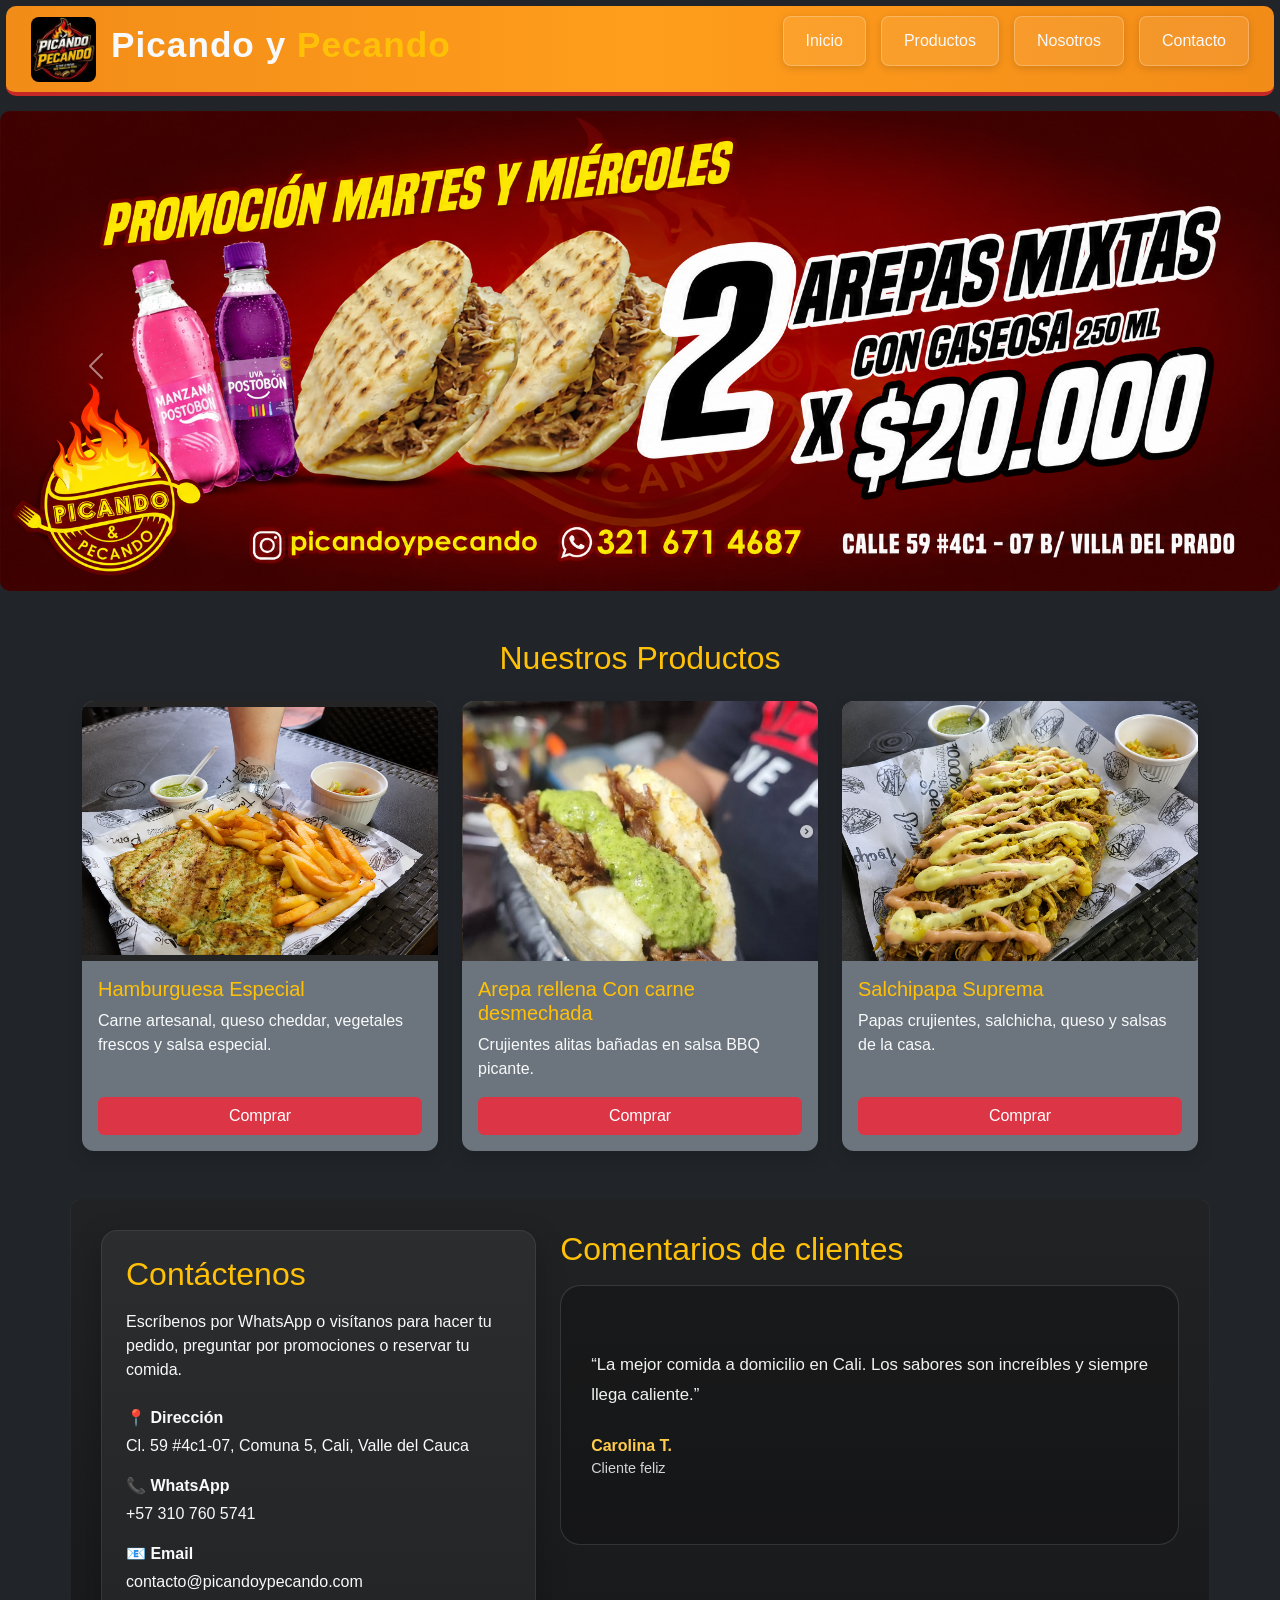
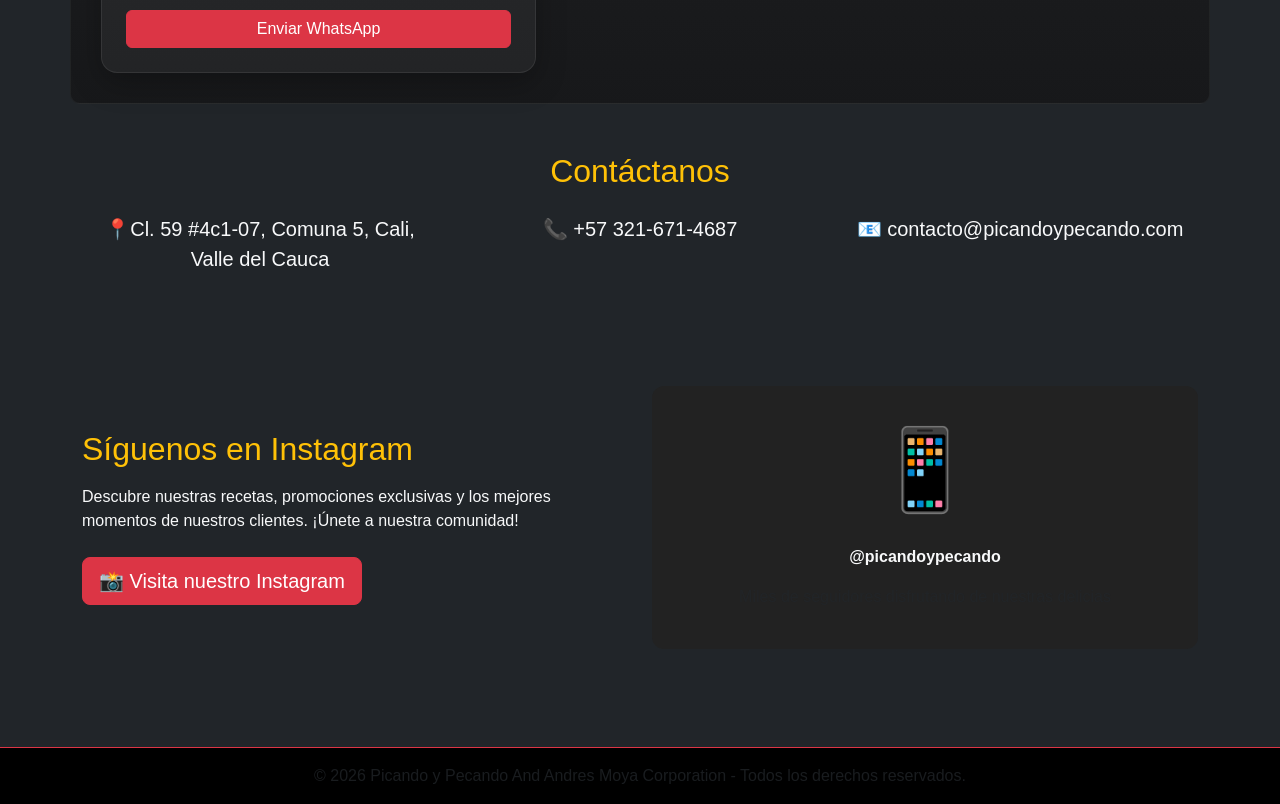
<file: index.html>
<!DOCTYPE html>
<html lang="es">

<head>
    <meta charset="UTF-8">
    <meta name="viewport" content="width=device-width, initial-scale=1.0">
    <title>Picando y Pecando</title>
    
    <!-- 1. BOOTSTRAP CSS -->
    <link href="https://cdn.jsdelivr.net/npm/bootstrap@5.3.0/dist/css/bootstrap.min.css" rel="stylesheet">
    
    <!-- 2. TUS ESTILOS PROPIOS (Asegúrate de que esta ruta sea exacta) -->
    <link rel="stylesheet" href="asset/estilos/estilos.css">
</head>

<body class="bg-dark text-light"> <!-- Agregamos fondo oscuro nativo y texto claro -->

    <!-- =========================
         NAVBAR
    ========================== -->
    <nav class="site-nav">
        <div class="nav-left">
            <!-- Corregido: removida la barra diagonal inicial -->
            <img src="asset/img/718980690_17955051894153326_4760611748655106490_n.jpg" alt="Logo" class="logo">
            <h1 class="site-title text-light">
                Picando y <span class="text-warning">Pecando</span>
            </h1>
        </div>
        <ul class="nav-list">
            <li><a href="indes.html" class="nav-link text-light">Inicio</a></li>
            <li><a href="productos.html" class="nav-link text-light">Productos</a></li>
            <li><a href="nosotros.html" class="nav-link text-light">Nosotros</a></li>
            <li><a href="contacto.html" class="nav-link text-light">Contacto</a></li>
        </ul>
    </nav>

    <!-- =========================
         HERO (CARRUSEL)
    ========================== -->
    <div id="carouselExampleAutoplaying" class="carousel slide" data-bs-ride="carousel" style="max-width: 100%; margin: 15px auto; border-radius: 10px; overflow: hidden;">
        <div class="carousel-inner" style="aspect-ratio: 16/6; display: flex; align-items: center;">
            <div class="carousel-item active" style="height: 100%;">
                <img src="asset/img/promociones/ChatGPT Image 17 jun 2026, 20_44_47.png" class="d-block w-100" alt="Promoción 1" style="height: 100%; width: 100%; object-fit: cover;">
            </div>
            <div class="carousel-item" style="height: 100%;">
                <img src="asset/img/promociones/ChatGPT Image 17 jun 2026, 21_01_32.png" class="d-block w-100" alt="Promoción 2" style="height: 100%; width: 100%; object-fit: cover;">
                <a href="productos.html"><button class="btn btn-danger position-absolute" style="bottom: 20px; left: 50%; transform: translateX(-50%);">¡Ver Productos!</button></a>
            </div>
            <div class="carousel-item" style="height: 100%;">
                <img src="asset/img/promociones/Untitled.jpg" class="d-block w-100" alt="Promoción 3" style="height: 100%; width: 100%; object-fit: cover;">
                <a href="https://www.instagram.com/picandoypecando/"><button class="btn btn-danger position-absolute" style="bottom: 20px; left: 50%; transform: translateX(-50%);">¡Sigue nuestro Instagram!</button></a>
            </div>
        </div>
        <button class="carousel-control-prev" type="button" data-bs-target="#carouselExampleAutoplaying" data-bs-slide="prev">
            <span class="carousel-control-prev-icon" aria-hidden="true"></span>
            <span class="visually-hidden">Anterior</span>
        </button>
        <button class="carousel-control-next" type="button" data-bs-target="#carouselExampleAutoplaying" data-bs-slide="next">
            <span class="carousel-control-next-icon" aria-hidden="true"></span>
            <span class="visually-hidden">Siguiente</span>
        </button>
    </div>

    <!-- =========================
         PRODUCTOS
    ========================== -->
    <section id="productos" class="container my-5">
        <h2 class="text-center mb-4 text-warning">Nuestros Productos</h2>
        
        <div class="row g-4">
            
            <!-- Producto 1 -->
            <div class="col-12 col-md-4">
                <div class="card h-100 bg-secondary text-light border-0 shadow">
                    <img src="/asset/img/productos/pollo a la plancha.png" class="card-img-top product-hamburguesa" alt="Hamburguesa Especial">
                    <div class="card-body d-flex flex-column">
                        <h3 class="card-title h5 text-warning">Hamburguesa Especial</h3>
                        <p class="card-text flex-grow-1">
                            Carne artesanal, queso cheddar, vegetales frescos y salsa especial.
                        </p>
                        <button class="btn btn-danger w-100 mt-auto">Comprar</button>
                    </div>
                </div>
            </div>

            <!-- Producto 2 -->
            <div class="col-12 col-md-4">
                <div class="card h-100 bg-secondary text-light border-0 shadow">
                   <img src="asset/img/productos/arepa rellena.jpg" alt="Arepa rellena Con carne desmechada" class="card-img-top">
                    <div class="card-body d-flex flex-column">
                        <h3 class="card-title h5 text-warning">Arepa rellena Con carne desmechada</h3>
                        <p class="card-text flex-grow-1">
                            Crujientes alitas bañadas en salsa BBQ picante.
                        </p>
                        <button class="btn btn-danger w-100 mt-auto">Comprar</button>
                    </div>
                </div>
            </div>

            <!-- Producto 3 -->
            <div class="col-12 col-md-4">
                <div class="card h-100 bg-secondary text-light border-0 shadow">
                    <img src="asset/img/productos/tostada.png" class="card-img-top" alt="Salchipapa">
                    <div class="card-body d-flex flex-column">
                        <h3 class="card-title h5 text-warning">Salchipapa Suprema</h3>
                        <p class="card-text flex-grow-1">
                            Papas crujientes, salchicha, queso y salsas de la casa.
                        </p>
                        <button class="btn btn-danger w-100 mt-auto">Comprar</button>
                    </div>
                </div>
            </div>

        </div>
    </section>

    <!-- =========================
         SECCIÓN DE PEDIDOS
    ========================= -->
    <!-- =========================
         CONTACTENOS / TESTIMONIOS
    ========================== -->
    <section id="contactenos" class="container my-5 order-section">
        <div class="row g-4 align-items-start">
            <div class="col-12 col-lg-5">
                <div class="p-4 rounded-4 contact-card">
                    <h2 class="text-warning mb-3">Contáctenos</h2>
                    <p class="text-light mb-4">Escríbenos por WhatsApp o visítanos para hacer tu pedido, preguntar por promociones o reservar tu comida.</p>
                    <div class="mb-3">
                        <p class="mb-1"><strong>📍 Dirección</strong></p>
                        <p class="text-light">Cl. 59 #4c1-07, Comuna 5, Cali, Valle del Cauca</p>
                    </div>
                    <div class="mb-3">
                        <p class="mb-1"><strong>📞 WhatsApp</strong></p>
                        <p class="text-light">+57 310 760 5741</p>
                    </div>
                    <div class="mb-3">
                        <p class="mb-1"><strong>📧 Email</strong></p>
                        <p class="text-light">contacto@picandoypecando.com</p>
                    </div>
                    <a href="https://wa.me/573216714687?text=Hola%20Picando%20y%20Pecando%2C%20quiero%20más%20información" target="_blank" class="btn btn-danger w-100">Enviar WhatsApp</a>
                </div>
            </div>
            <div class="col-12 col-lg-7">
                <h2 class="text-warning mb-3">Comentarios de clientes</h2>
                <div class="testimonial-carousel" id="testimonialCarousel">
                    <div class="testimonial-card active" data-index="0">
                        <p>“La mejor comida a domicilio en Cali. Los sabores son increíbles y siempre llega caliente.”</p>
                        <div class="name">Carolina T.</div>
                        <div class="role">Cliente feliz</div>
                    </div>
                    <div class="testimonial-card" data-index="1">
                        <p>“Pedidos rápidos, buen servicio y precios justos. Volveré pronto con la familia.”</p>
                        <div class="name">Javier R.</div>
                        <div class="role">Amante de la cocina</div>
                    </div>
                    <div class="testimonial-card" data-index="2">
                        <p>“El ambiente es perfecto y la comida no decepciona. Mis favoritos son las alitas y la tostada.”</p>
                        <div class="name">María P.</div>
                        <div class="role">Recomienda el local</div>
                    </div>
                </div>
            </div>
        </div>
    </section>

    <!-- =========================
         CONTACTO
    ========================== -->
    <section id="contacto" class="container my-5 text-center">
        <h2 class="text-warning">Contáctanos</h2>
        <div class="row justify-content-center mt-4">
            <div class="col-md-4"><p class="fs-5">📍Cl. 59 #4c1-07, Comuna 5, Cali, Valle del Cauca </p></div>
            <div class="col-md-4"><p class="fs-5">📞 +57 321-671-4687</p></div>
            <div class="col-md-4"><p class="fs-5">📧 contacto@picandoypecando.com</p></div>
        </div>
    </section>

    <!-- =========================
         SECCIÓN DE INSTAGRAM
    ========================== -->
    <section class="container py-5">
        <div class="row align-items-center">
            <div class="col-md-6">
                <h2 class="text-warning mb-3">Síguenos en Instagram</h2>
                <p class="text-light mb-4">Descubre nuestras recetas, promociones exclusivas y los mejores momentos de nuestros clientes. ¡Únete a nuestra comunidad!</p>
                <a href="https://www.instagram.com/picandoypecando/" target="_blank" class="btn btn-danger btn-lg">
                    📸 Visita nuestro Instagram
                </a>
            </div>
            <div class="col-md-6 text-center">
                <div class="p-4" style="background-color: #222; border-radius: 12px;">
                    <div style="font-size: 80px; color: #E4405F; margin-bottom: 15px;">📱</div>
                    <p class="text-light"><strong>@picandoypecando</strong></p>
                    <p class="text-muted">Miles de seguidores disfrutando de nuestras delicias</p>
                </div>
            </div>
        </div>
    </section>

    <!-- =========================
         FOOTER
    ========================== -->
    <footer class="bg-black text-center py-3 border-top border-danger">
        <p class="mb-0 text-muted">
            © 2026 Picando y Pecando And Andres Moya Corporation - Todos los derechos reservados.
        </p>
    </footer>

    <!-- 3. BOOTSTRAP JAVASCRIPT -->
    <script src="https://cdn.jsdelivr.net/npm/bootstrap@5.3.0/dist/js/bootstrap.bundle.min.js"></script>
    <script>
    (function(){
        const phoneTo = '573216714687'; // Número destino (sin +)
        const items = Array.from(document.querySelectorAll('.product-item'));
        const select = document.getElementById('orderProduct');
        const qtyEl = document.getElementById('orderQty');
        const totalEl = document.getElementById('orderTotal');
        const sendBtn = document.getElementById('sendWhatsApp');
        const confirmBtn = document.getElementById('confirmSend');
        const modalEl = document.getElementById('orderConfirmModal');
        let bsModal = null;
        if(modalEl) bsModal = new bootstrap.Modal(modalEl);

        function parsePrice(v){ return Number(v)||0 }
        function formatCurrency(n){ return '$' + n.toString().replace(/\B(?=(\d{3})+(?!\d))/g, ".") }

        function getSelectedProductInfo(){
            const name = select.value;
            const item = items.find(it => (it.dataset.name === name) || (it.querySelector('.product-name') && it.querySelector('.product-name').innerText === name));
            if(item){
                return { name: item.dataset.name || name, price: parsePrice(item.dataset.price) };
            }
            // fallback: try active
            const active = items.find(it => it.classList.contains('active'));
            if(active) return { name: active.dataset.name, price: parsePrice(active.dataset.price) };
            return { name, price: 0 };
        }

        function updateTotalDisplay(){
            const info = getSelectedProductInfo();
            const qty = Number(qtyEl.value) || 1;
            const total = info.price * qty;
            totalEl.innerText = formatCurrency(total);
            return { info, qty, total };
        }

        // Initialize total
        if(select && qtyEl && totalEl) updateTotalDisplay();

        // product item click
        items.forEach(it=>{
            it.addEventListener('click', function(){
                items.forEach(i=>i.classList.remove('active'));
                this.classList.add('active');
                const name = this.dataset.name || (this.querySelector('.product-name') && this.querySelector('.product-name').innerText);
                // select matching option if exists
                let found = false;
                for(let i=0;i<select.options.length;i++){
                    if(select.options[i].text === name || select.options[i].value === name){ select.selectedIndex = i; found = true; break; }
                }
                if(!found){ select.value = name }
                if(qtyEl) qtyEl.value = 1;
                updateTotalDisplay();
            });
        });

        // qty change updates total
        if(qtyEl) qtyEl.addEventListener('change', updateTotalDisplay);
        if(select) select.addEventListener('change', updateTotalDisplay);

        // simple phone validation (digits only, length 7-13)
        function validPhone(p){ return /^\d{7,13}$/.test(p) }

        // Show confirmation modal with order summary
        if(sendBtn){
            sendBtn.addEventListener('click', function(){
                const name = document.getElementById('orderName').value.trim();
                const phone = document.getElementById('orderPhone').value.trim();
                const address = document.getElementById('orderAddress').value.trim();
                const notes = document.getElementById('orderNotes').value.trim();
                if(!name || !phone || !address){ alert('Por favor completa nombre, teléfono y dirección.'); return; }
                if(!validPhone(phone)){ alert('Ingresa un teléfono válido (solo números, 7-13 dígitos).'); return; }
                const { info, qty, total } = updateTotalDisplay();
                const body = document.getElementById('orderConfirmBody');
                body.innerHTML = `
                    <p><strong>Nombre:</strong> ${name}</p>
                    <p><strong>Teléfono:</strong> ${phone}</p>
                    <p><strong>Dirección:</strong> ${address}</p>
                    <p><strong>Producto:</strong> ${info.name} <span class=\"text-muted\">(${formatCurrency(info.price)})</span></p>
                    <p><strong>Cantidad:</strong> ${qty}</p>
                    <p><strong>Total:</strong> <strong>${formatCurrency(total)}</strong></p>
                    ${notes ? `<p><strong>Observaciones:</strong> ${notes}</p>` : ''}
                `;
                if(bsModal) bsModal.show();
            });
        }

        // Confirm send -> open WhatsApp
        if(confirmBtn){
            confirmBtn.addEventListener('click', function(){
                const name = document.getElementById('orderName').value.trim();
                const phone = document.getElementById('orderPhone').value.trim();
                const address = document.getElementById('orderAddress').value.trim();
                const notes = document.getElementById('orderNotes').value.trim();
                const { info, qty, total } = updateTotalDisplay();
                const parts = [
                    'Pedido desde sitio web:',
                    `- Nombre: ${name}`,
                    `- Teléfono: ${phone}`,
                    `- Dirección: ${address}`,
                    `- Producto: ${info.name} (${formatCurrency(info.price)})`,
                    `- Cantidad: ${qty}`,
                    `- Total: ${formatCurrency(total)}`
                ];
                if(notes) parts.push(`- Observaciones: ${notes}`);
                const text = encodeURIComponent(parts.join('\n'));
                const url = `https://wa.me/${phoneTo}?text=${text}`;
                if(bsModal) bsModal.hide();
                window.open(url, '_blank');
            });
        }
    })();
    </script>
</body>

</html>
</file>
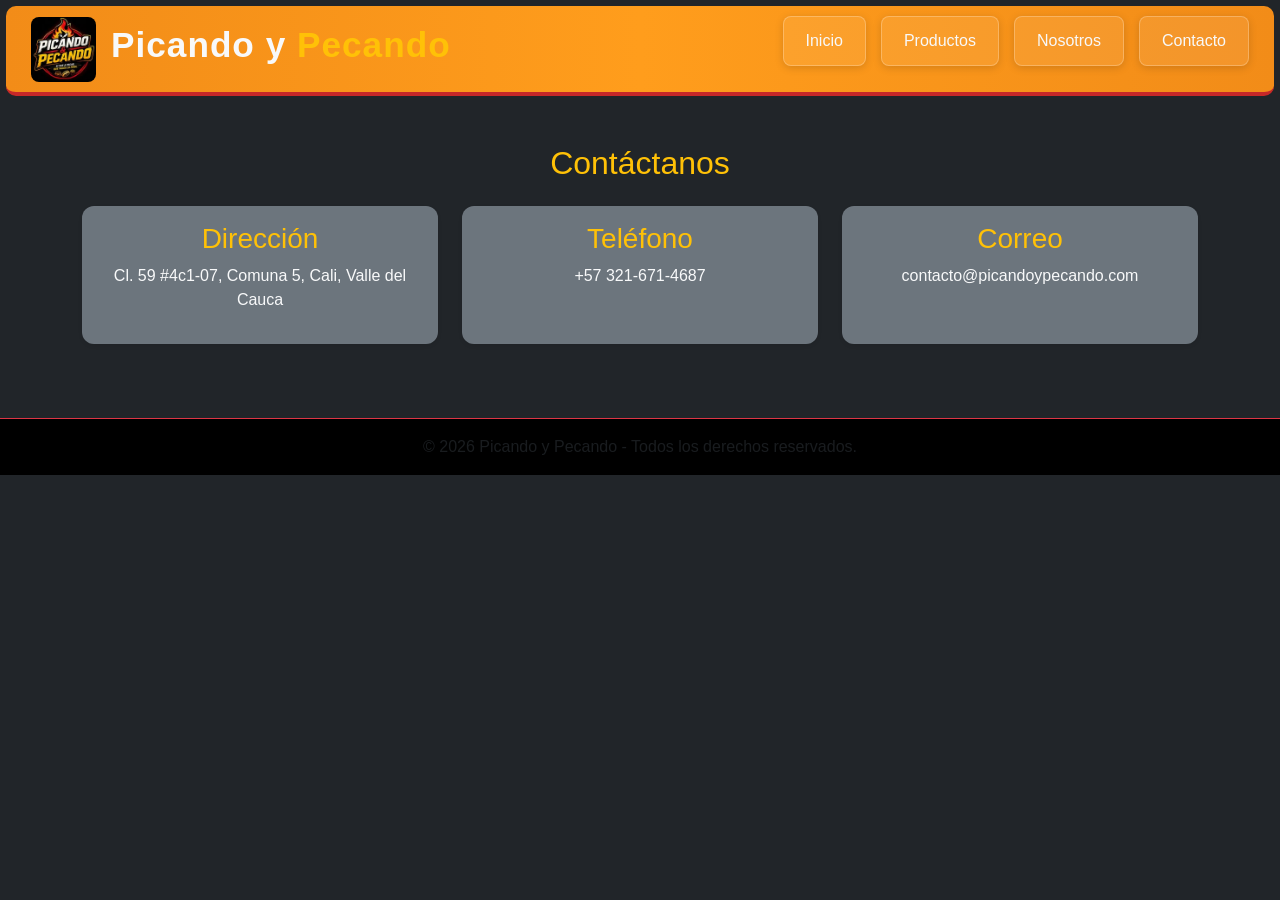
<file: contacto.html>
<!DOCTYPE html>
<html lang="es">

<head>
    <meta charset="UTF-8">
    <meta name="viewport" content="width=device-width, initial-scale=1.0">
    <title>Contacto - Picando y Pecando</title>
    <link href="https://cdn.jsdelivr.net/npm/bootstrap@5.3.0/dist/css/bootstrap.min.css" rel="stylesheet">
    <link rel="stylesheet" href="asset/estilos/estilos.css">
</head>

<body class="bg-dark text-light">
    <nav class="site-nav">
        <div class="nav-left">
            <img src="asset/img/718980690_17955051894153326_4760611748655106490_n.jpg" alt="Logo" class="logo">
            <h1 class="site-title text-light">Picando y <span class="text-warning">Pecando</span></h1>
        </div>
        <ul class="nav-list">
            <li><a href="indes.html" class="nav-link text-light">Inicio</a></li>
            <li><a href="productos.html" class="nav-link text-light">Productos</a></li>
            <li><a href="nosotros.html" class="nav-link text-light">Nosotros</a></li>
            <li><a href="contacto.html" class="nav-link active text-light" aria-current="page">Contacto</a></li>
        </ul>
    </nav>

    <section class="container my-5 text-center">
        <h2 class="text-warning">Contáctanos</h2>
        <div class="row justify-content-center mt-4">
            <div class="col-md-4 mb-4">
                <div class="card bg-secondary border-0 shadow-sm h-100">
                    <div class="card-body">
                        <h3 class="text-warning">Dirección</h3>
                        <p class="text-light">Cl. 59 #4c1-07, Comuna 5, Cali, Valle del Cauca</p>
                    </div>
                </div>
            </div>
            <div class="col-md-4 mb-4">
                <div class="card bg-secondary border-0 shadow-sm h-100">
                    <div class="card-body">
                        <h3 class="text-warning">Teléfono</h3>
                        <p class="text-light">+57 321-671-4687</p>
                    </div>
                </div>
            </div>
            <div class="col-md-4 mb-4">
                <div class="card bg-secondary border-0 shadow-sm h-100">
                    <div class="card-body">
                        <h3 class="text-warning">Correo</h3>
                        <p class="text-light">contacto@picandoypecando.com</p>
                    </div>
                </div>
            </div>
        </div>
    </section>

    <footer class="bg-black text-center py-3 border-top border-danger">
        <p class="mb-0 text-muted">© 2026 Picando y Pecando - Todos los derechos reservados.</p>
    </footer>
</body>

</html>
</file>
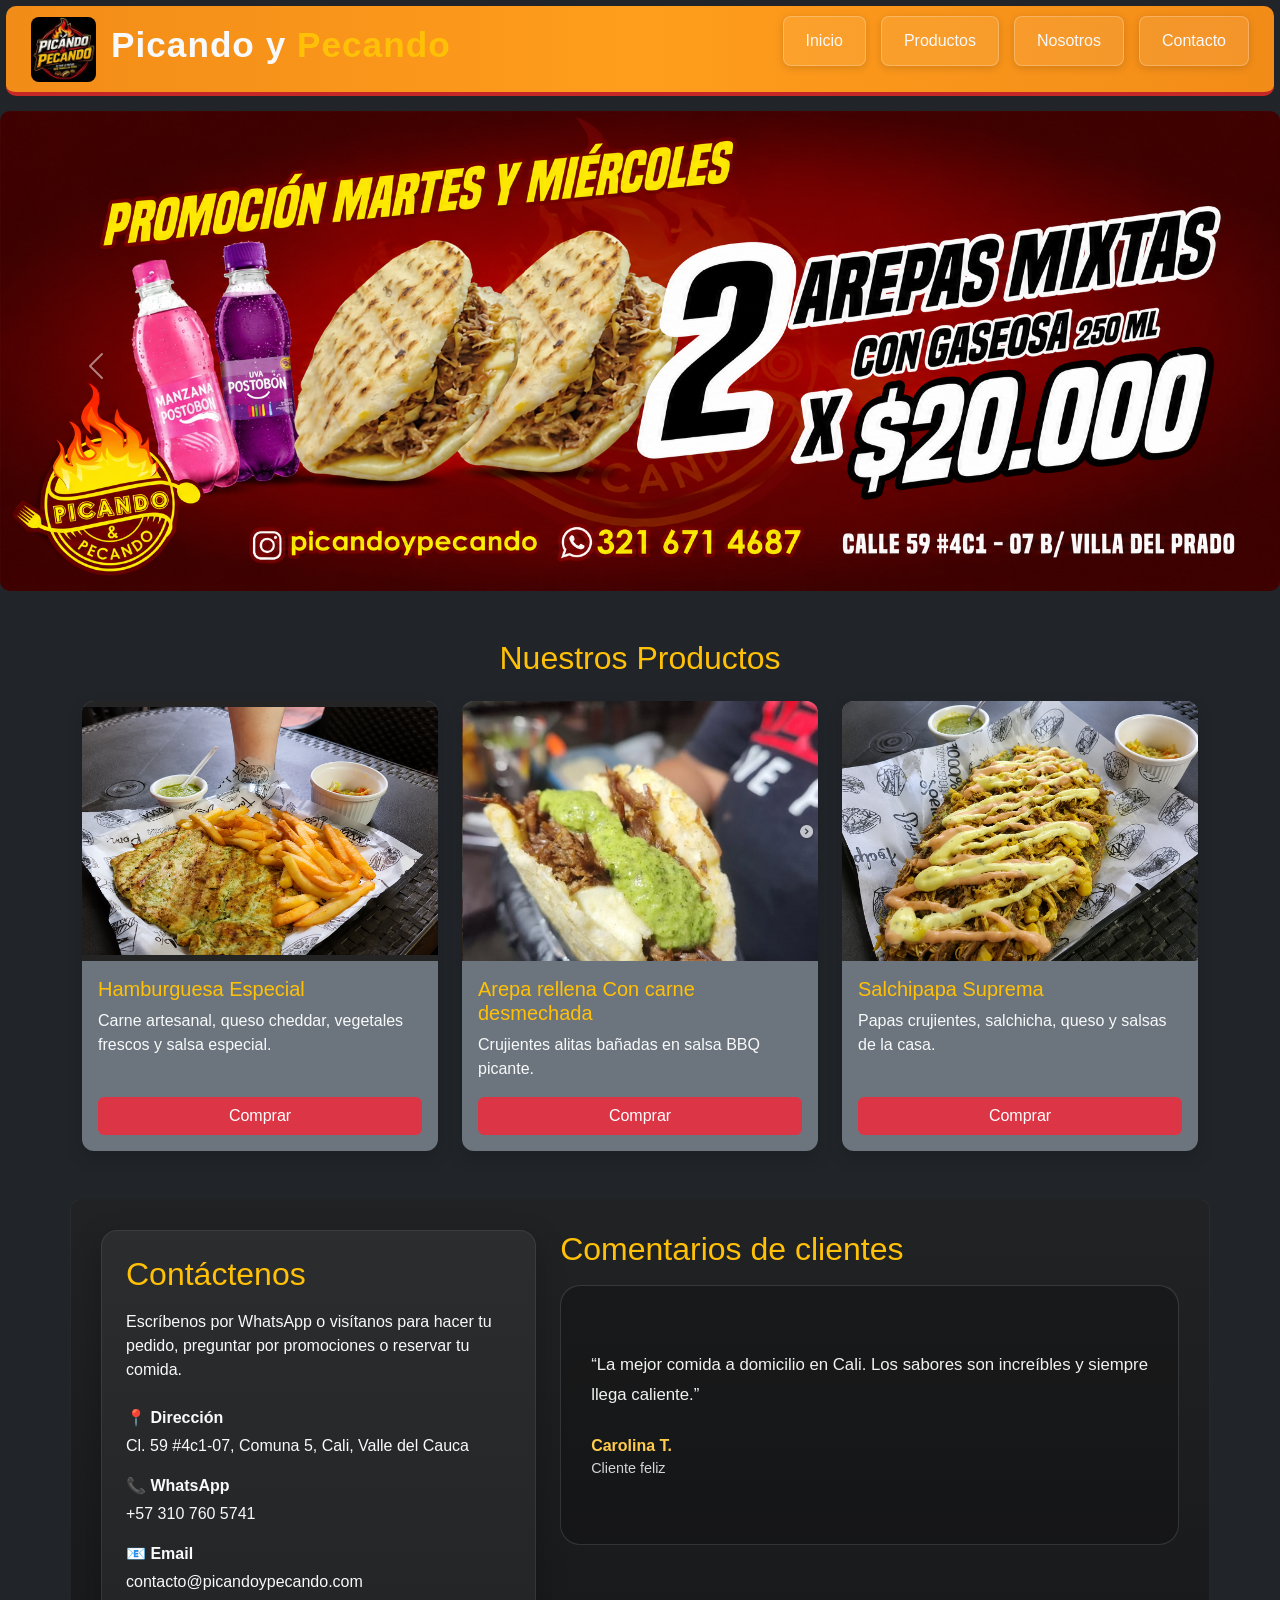
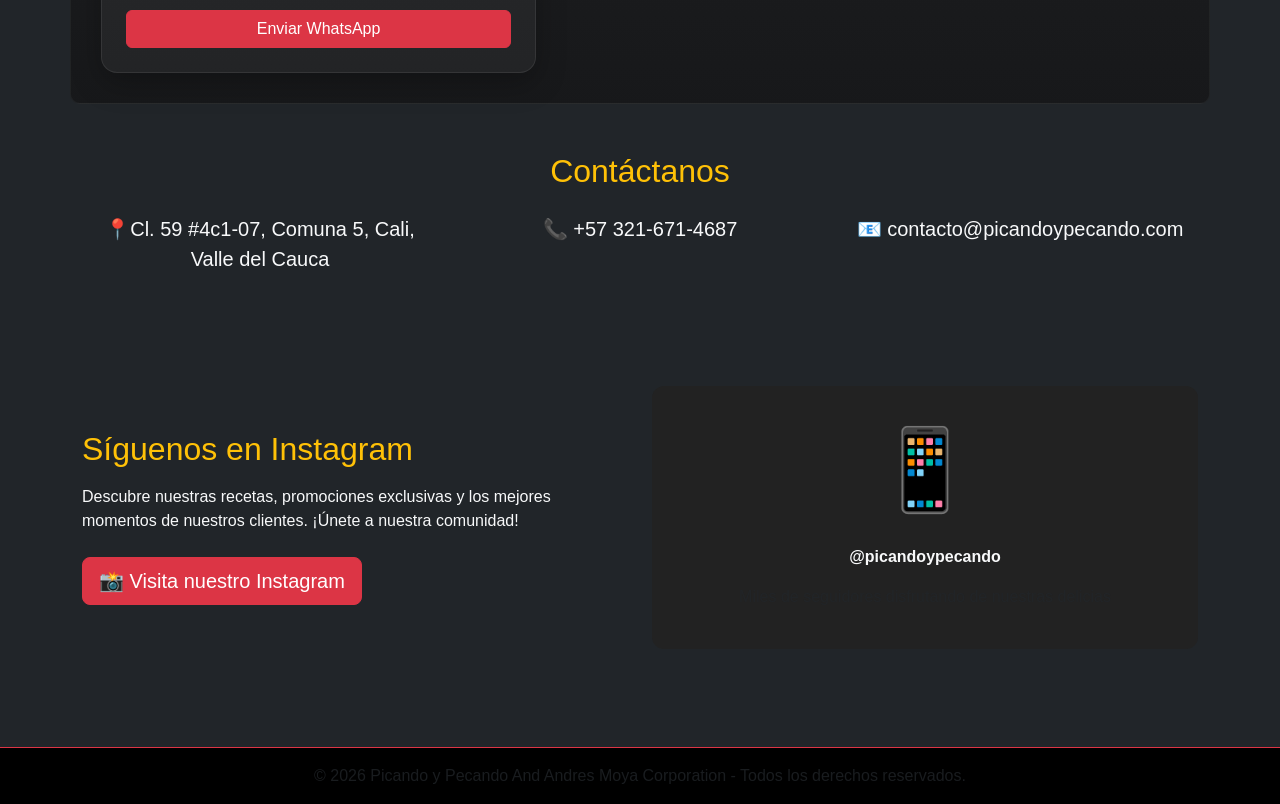
<file: indes.html>
<!DOCTYPE html>
<html lang="es">

<head>
    <meta charset="UTF-8">
    <meta name="viewport" content="width=device-width, initial-scale=1.0">
    <title>Picando y Pecando</title>
    
    <!-- 1. BOOTSTRAP CSS -->
    <link href="https://cdn.jsdelivr.net/npm/bootstrap@5.3.0/dist/css/bootstrap.min.css" rel="stylesheet">
    
    <!-- 2. TUS ESTILOS PROPIOS (Asegúrate de que esta ruta sea exacta) -->
    <link rel="stylesheet" href="asset/estilos/estilos.css">
</head>

<body class="bg-dark text-light"> <!-- Agregamos fondo oscuro nativo y texto claro -->

    <!-- =========================
         NAVBAR
    ========================== -->
    <nav class="site-nav">
        <div class="nav-left">
            <!-- Corregido: removida la barra diagonal inicial -->
            <img src="asset/img/718980690_17955051894153326_4760611748655106490_n.jpg" alt="Logo" class="logo">
            <h1 class="site-title text-light">
                Picando y <span class="text-warning">Pecando</span>
            </h1>
        </div>
        <ul class="nav-list">
            <li><a href="indes.html" class="nav-link text-light">Inicio</a></li>
            <li><a href="productos.html" class="nav-link text-light">Productos</a></li>
            <li><a href="nosotros.html" class="nav-link text-light">Nosotros</a></li>
            <li><a href="contacto.html" class="nav-link text-light">Contacto</a></li>
        </ul>
    </nav>

    <!-- =========================
         HERO (CARRUSEL)
    ========================== -->
    <div id="carouselExampleAutoplaying" class="carousel slide" data-bs-ride="carousel" style="max-width: 100%; margin: 15px auto; border-radius: 10px; overflow: hidden;">
        <div class="carousel-inner" style="aspect-ratio: 16/6; display: flex; align-items: center;">
            <div class="carousel-item active" style="height: 100%;">
                <img src="/asset/img/promociones/ChatGPT Image 17 jun 2026, 20_44_47.png" class="d-block w-100" alt="Promoción 1" style="height: 100%; width: 100%; object-fit: cover;">
            </div>
            <div class="carousel-item" style="height: 100%;">
                <img src="/asset/img/promociones/ChatGPT Image 17 jun 2026, 21_01_32.png" class="d-block w-100" alt="Promoción 2" style="height: 100%; width: 100%; object-fit: cover;">
                <a href="/productos.html"><button class="btn btn-danger position-absolute" style="bottom: 20px; left: 50%; transform: translateX(-50%);">¡Ver Productos!</button></a>
            </div>
            <div class="carousel-item" style="height: 100%;">
                <img src="/asset/img/promociones/Untitled.jpg" class="d-block w-100" alt="Promoción 3" style="height: 100%; width: 100%; object-fit: cover;">
                <a href="https://www.instagram.com/picandoypecando/"><button class="btn btn-danger position-absolute" style="bottom: 20px; left: 50%; transform: translateX(-50%);">¡Sigue nuestro Instagram!</button></a>
            </div>
        </div>
        <button class="carousel-control-prev" type="button" data-bs-target="#carouselExampleAutoplaying" data-bs-slide="prev">
            <span class="carousel-control-prev-icon" aria-hidden="true"></span>
            <span class="visually-hidden">Anterior</span>
        </button>
        <button class="carousel-control-next" type="button" data-bs-target="#carouselExampleAutoplaying" data-bs-slide="next">
            <span class="carousel-control-next-icon" aria-hidden="true"></span>
            <span class="visually-hidden">Siguiente</span>
        </button>
    </div>

    <!-- =========================
         PRODUCTOS
    ========================== -->
    <section id="productos" class="container my-5">
        <h2 class="text-center mb-4 text-warning">Nuestros Productos</h2>
        
        <div class="row g-4">
            
            <!-- Producto 1 -->
            <div class="col-12 col-md-4">
                <div class="card h-100 bg-secondary text-light border-0 shadow">
                    <img src="/asset/img/productos/pollo a la plancha.png" class="card-img-top product-hamburguesa" alt="Hamburguesa Especial">
                    <div class="card-body d-flex flex-column">
                        <h3 class="card-title h5 text-warning">Hamburguesa Especial</h3>
                        <p class="card-text flex-grow-1">
                            Carne artesanal, queso cheddar, vegetales frescos y salsa especial.
                        </p>
                        <button class="btn btn-danger w-100 mt-auto">Comprar</button>
                    </div>
                </div>
            </div>

            <!-- Producto 2 -->
            <div class="col-12 col-md-4">
                <div class="card h-100 bg-secondary text-light border-0 shadow">
                   <img src="/asset/img/productos/arepa rellena.jpg" alt="Arepa rellena Con carne desmechada" class="card-img-top">
                    <div class="card-body d-flex flex-column">
                        <h3 class="card-title h5 text-warning">Arepa rellena Con carne desmechada</h3>
                        <p class="card-text flex-grow-1">
                            Crujientes alitas bañadas en salsa BBQ picante.
                        </p>
                        <button class="btn btn-danger w-100 mt-auto">Comprar</button>
                    </div>
                </div>
            </div>

            <!-- Producto 3 -->
            <div class="col-12 col-md-4">
                <div class="card h-100 bg-secondary text-light border-0 shadow">
                    <img src="/asset/img/productos/tostada.png" class="card-img-top" alt="Salchipapa">
                    <div class="card-body d-flex flex-column">
                        <h3 class="card-title h5 text-warning">Salchipapa Suprema</h3>
                        <p class="card-text flex-grow-1">
                            Papas crujientes, salchicha, queso y salsas de la casa.
                        </p>
                        <button class="btn btn-danger w-100 mt-auto">Comprar</button>
                    </div>
                </div>
            </div>

        </div>
    </section>

    <!-- =========================
         SECCIÓN DE PEDIDOS
    ========================= -->
    <!-- =========================
         CONTACTENOS / TESTIMONIOS
    ========================== -->
    <section id="contactenos" class="container my-5 order-section">
        <div class="row g-4 align-items-start">
            <div class="col-12 col-lg-5">
                <div class="p-4 rounded-4 contact-card">
                    <h2 class="text-warning mb-3">Contáctenos</h2>
                    <p class="text-light mb-4">Escríbenos por WhatsApp o visítanos para hacer tu pedido, preguntar por promociones o reservar tu comida.</p>
                    <div class="mb-3">
                        <p class="mb-1"><strong>📍 Dirección</strong></p>
                        <p class="text-light">Cl. 59 #4c1-07, Comuna 5, Cali, Valle del Cauca</p>
                    </div>
                    <div class="mb-3">
                        <p class="mb-1"><strong>📞 WhatsApp</strong></p>
                        <p class="text-light">+57 310 760 5741</p>
                    </div>
                    <div class="mb-3">
                        <p class="mb-1"><strong>📧 Email</strong></p>
                        <p class="text-light">contacto@picandoypecando.com</p>
                    </div>
                    <a href="https://wa.me/573216714687?text=Hola%20Picando%20y%20Pecando%2C%20quiero%20más%20información" target="_blank" class="btn btn-danger w-100">Enviar WhatsApp</a>
                </div>
            </div>
            <div class="col-12 col-lg-7">
                <h2 class="text-warning mb-3">Comentarios de clientes</h2>
                <div class="testimonial-carousel" id="testimonialCarousel">
                    <div class="testimonial-card active" data-index="0">
                        <p>“La mejor comida a domicilio en Cali. Los sabores son increíbles y siempre llega caliente.”</p>
                        <div class="name">Carolina T.</div>
                        <div class="role">Cliente feliz</div>
                    </div>
                    <div class="testimonial-card" data-index="1">
                        <p>“Pedidos rápidos, buen servicio y precios justos. Volveré pronto con la familia.”</p>
                        <div class="name">Javier R.</div>
                        <div class="role">Amante de la cocina</div>
                    </div>
                    <div class="testimonial-card" data-index="2">
                        <p>“El ambiente es perfecto y la comida no decepciona. Mis favoritos son las alitas y la tostada.”</p>
                        <div class="name">María P.</div>
                        <div class="role">Recomienda el local</div>
                    </div>
                </div>
            </div>
        </div>
    </section>

    <!-- =========================
         CONTACTO
    ========================== -->
    <section id="contacto" class="container my-5 text-center">
        <h2 class="text-warning">Contáctanos</h2>
        <div class="row justify-content-center mt-4">
            <div class="col-md-4"><p class="fs-5">📍Cl. 59 #4c1-07, Comuna 5, Cali, Valle del Cauca </p></div>
            <div class="col-md-4"><p class="fs-5">📞 +57 321-671-4687</p></div>
            <div class="col-md-4"><p class="fs-5">📧 contacto@picandoypecando.com</p></div>
        </div>
    </section>

    <!-- =========================
         SECCIÓN DE INSTAGRAM
    ========================== -->
    <section class="container py-5">
        <div class="row align-items-center">
            <div class="col-md-6">
                <h2 class="text-warning mb-3">Síguenos en Instagram</h2>
                <p class="text-light mb-4">Descubre nuestras recetas, promociones exclusivas y los mejores momentos de nuestros clientes. ¡Únete a nuestra comunidad!</p>
                <a href="https://www.instagram.com/picandoypecando/" target="_blank" class="btn btn-danger btn-lg">
                    📸 Visita nuestro Instagram
                </a>
            </div>
            <div class="col-md-6 text-center">
                <div class="p-4" style="background-color: #222; border-radius: 12px;">
                    <div style="font-size: 80px; color: #E4405F; margin-bottom: 15px;">📱</div>
                    <p class="text-light"><strong>@picandoypecando</strong></p>
                    <p class="text-muted">Miles de seguidores disfrutando de nuestras delicias</p>
                </div>
            </div>
        </div>
    </section>

    <!-- =========================
         FOOTER
    ========================== -->
    <footer class="bg-black text-center py-3 border-top border-danger">
        <p class="mb-0 text-muted">
            © 2026 Picando y Pecando And Andres Moya Corporation - Todos los derechos reservados.
        </p>
    </footer>

    <!-- 3. BOOTSTRAP JAVASCRIPT -->
    <script src="https://cdn.jsdelivr.net/npm/bootstrap@5.3.0/dist/js/bootstrap.bundle.min.js"></script>
    <script>
    (function(){
        const phoneTo = '573216714687'; // Número destino (sin +)
        const items = Array.from(document.querySelectorAll('.product-item'));
        const select = document.getElementById('orderProduct');
        const qtyEl = document.getElementById('orderQty');
        const totalEl = document.getElementById('orderTotal');
        const sendBtn = document.getElementById('sendWhatsApp');
        const confirmBtn = document.getElementById('confirmSend');
        const modalEl = document.getElementById('orderConfirmModal');
        let bsModal = null;
        if(modalEl) bsModal = new bootstrap.Modal(modalEl);

        function parsePrice(v){ return Number(v)||0 }
        function formatCurrency(n){ return '$' + n.toString().replace(/\B(?=(\d{3})+(?!\d))/g, ".") }

        function getSelectedProductInfo(){
            const name = select.value;
            const item = items.find(it => (it.dataset.name === name) || (it.querySelector('.product-name') && it.querySelector('.product-name').innerText === name));
            if(item){
                return { name: item.dataset.name || name, price: parsePrice(item.dataset.price) };
            }
            // fallback: try active
            const active = items.find(it => it.classList.contains('active'));
            if(active) return { name: active.dataset.name, price: parsePrice(active.dataset.price) };
            return { name, price: 0 };
        }

        function updateTotalDisplay(){
            const info = getSelectedProductInfo();
            const qty = Number(qtyEl.value) || 1;
            const total = info.price * qty;
            totalEl.innerText = formatCurrency(total);
            return { info, qty, total };
        }

        // Initialize total
        if(select && qtyEl && totalEl) updateTotalDisplay();

        // product item click
        items.forEach(it=>{
            it.addEventListener('click', function(){
                items.forEach(i=>i.classList.remove('active'));
                this.classList.add('active');
                const name = this.dataset.name || (this.querySelector('.product-name') && this.querySelector('.product-name').innerText);
                // select matching option if exists
                let found = false;
                for(let i=0;i<select.options.length;i++){
                    if(select.options[i].text === name || select.options[i].value === name){ select.selectedIndex = i; found = true; break; }
                }
                if(!found){ select.value = name }
                if(qtyEl) qtyEl.value = 1;
                updateTotalDisplay();
            });
        });

        // qty change updates total
        if(qtyEl) qtyEl.addEventListener('change', updateTotalDisplay);
        if(select) select.addEventListener('change', updateTotalDisplay);

        // simple phone validation (digits only, length 7-13)
        function validPhone(p){ return /^\d{7,13}$/.test(p) }

        // Show confirmation modal with order summary
        if(sendBtn){
            sendBtn.addEventListener('click', function(){
                const name = document.getElementById('orderName').value.trim();
                const phone = document.getElementById('orderPhone').value.trim();
                const address = document.getElementById('orderAddress').value.trim();
                const notes = document.getElementById('orderNotes').value.trim();
                if(!name || !phone || !address){ alert('Por favor completa nombre, teléfono y dirección.'); return; }
                if(!validPhone(phone)){ alert('Ingresa un teléfono válido (solo números, 7-13 dígitos).'); return; }
                const { info, qty, total } = updateTotalDisplay();
                const body = document.getElementById('orderConfirmBody');
                body.innerHTML = `
                    <p><strong>Nombre:</strong> ${name}</p>
                    <p><strong>Teléfono:</strong> ${phone}</p>
                    <p><strong>Dirección:</strong> ${address}</p>
                    <p><strong>Producto:</strong> ${info.name} <span class=\"text-muted\">(${formatCurrency(info.price)})</span></p>
                    <p><strong>Cantidad:</strong> ${qty}</p>
                    <p><strong>Total:</strong> <strong>${formatCurrency(total)}</strong></p>
                    ${notes ? `<p><strong>Observaciones:</strong> ${notes}</p>` : ''}
                `;
                if(bsModal) bsModal.show();
            });
        }

        // Confirm send -> open WhatsApp
        if(confirmBtn){
            confirmBtn.addEventListener('click', function(){
                const name = document.getElementById('orderName').value.trim();
                const phone = document.getElementById('orderPhone').value.trim();
                const address = document.getElementById('orderAddress').value.trim();
                const notes = document.getElementById('orderNotes').value.trim();
                const { info, qty, total } = updateTotalDisplay();
                const parts = [
                    'Pedido desde sitio web:',
                    `- Nombre: ${name}`,
                    `- Teléfono: ${phone}`,
                    `- Dirección: ${address}`,
                    `- Producto: ${info.name} (${formatCurrency(info.price)})`,
                    `- Cantidad: ${qty}`,
                    `- Total: ${formatCurrency(total)}`
                ];
                if(notes) parts.push(`- Observaciones: ${notes}`);
                const text = encodeURIComponent(parts.join('\n'));
                const url = `https://wa.me/${phoneTo}?text=${text}`;
                if(bsModal) bsModal.hide();
                window.open(url, '_blank');
            });
        }
    })();
    </script>
</body>

</html>
</file>
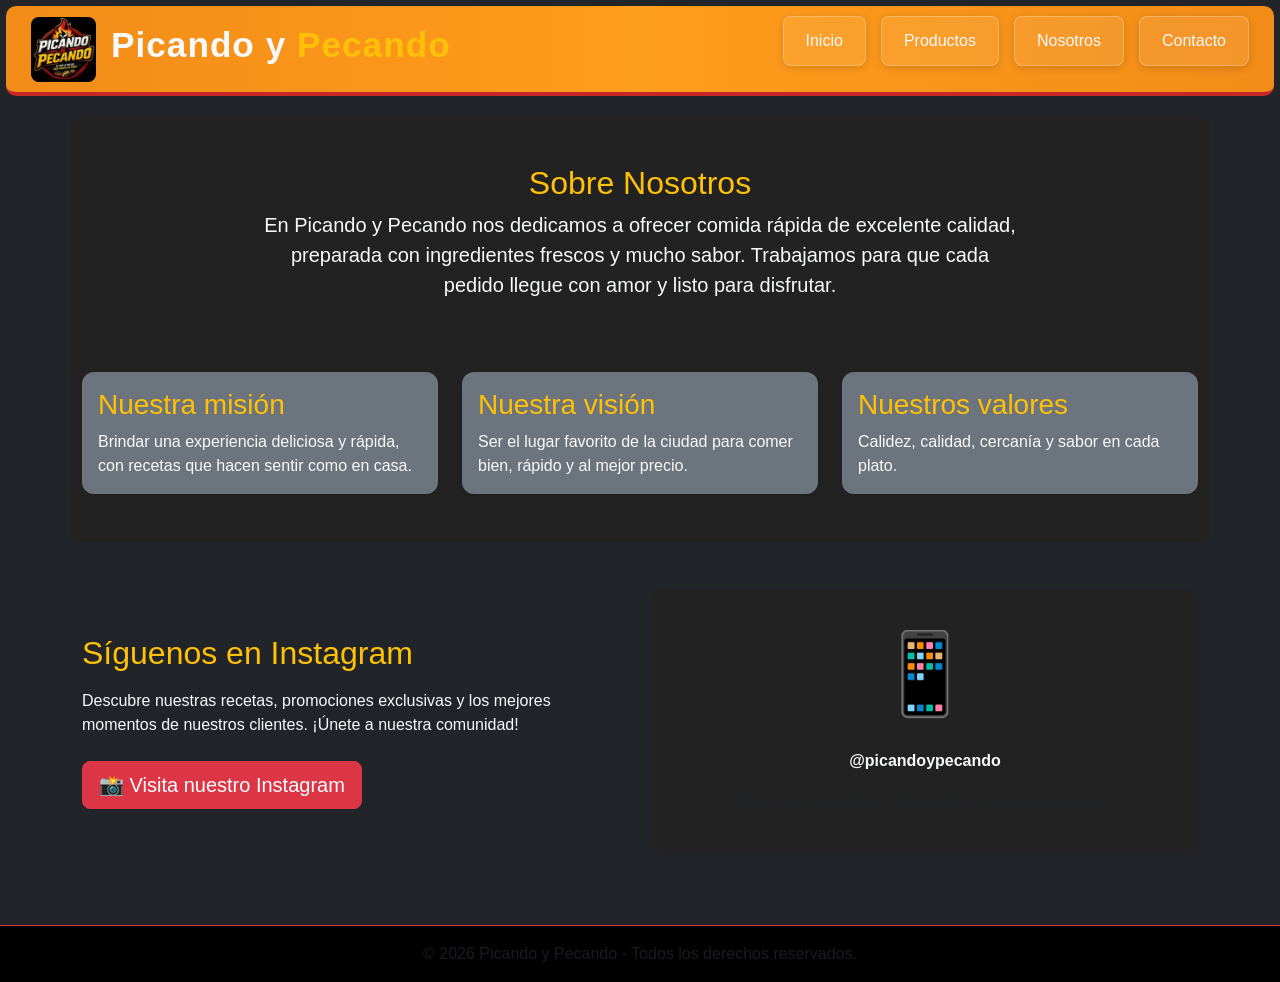
<file: nosotros.html>
<!DOCTYPE html>
<html lang="es">

<head>
    <meta charset="UTF-8">
    <meta name="viewport" content="width=device-width, initial-scale=1.0">
    <title>Nosotros - Picando y Pecando</title>
    <link href="https://cdn.jsdelivr.net/npm/bootstrap@5.3.0/dist/css/bootstrap.min.css" rel="stylesheet">
    <link rel="stylesheet" href="asset/estilos/estilos.css">
</head>

<body class="bg-dark text-light">
    <nav class="site-nav">
        <div class="nav-left">
            <img src="asset/img/718980690_17955051894153326_4760611748655106490_n.jpg" alt="Logo" class="logo">
            <h1 class="site-title text-light">Picando y <span class="text-warning">Pecando</span></h1>
        </div>
        <ul class="nav-list">
            <li><a href="indes.html" class="nav-link text-light">Inicio</a></li>
            <li><a href="productos.html" class="nav-link text-light">Productos</a></li>
            <li><a href="nosotros.html" class="nav-link active text-light" aria-current="page">Nosotros</a></li>
            <li><a href="contacto.html" class="nav-link text-light">Contacto</a></li>
        </ul>
    </nav>

    <section class="container py-5" style="background-color: #222; border-radius: 12px; margin-top: 20px;">
        <div class="text-center">
            <h2 class="text-warning">Sobre Nosotros</h2>
            <p class="lead text-light mx-auto" style="max-width: 760px;">
                En Picando y Pecando nos dedicamos a ofrecer comida rápida de excelente calidad, preparada con ingredientes frescos y mucho sabor.
                Trabajamos para que cada pedido llegue con amor y listo para disfrutar.
            </p>
        </div>

        <div class="row mt-5 gy-4">
            <div class="col-md-4">
                <div class="card bg-secondary border-0 shadow-sm h-100">
                    <div class="card-body">
                        <h3 class="card-title text-warning">Nuestra misión</h3>
                        <p class="card-text text-light">Brindar una experiencia deliciosa y rápida, con recetas que hacen sentir como en casa.</p>
                    </div>
                </div>
            </div>
            <div class="col-md-4">
                <div class="card bg-secondary border-0 shadow-sm h-100">
                    <div class="card-body">
                        <h3 class="card-title text-warning">Nuestra visión</h3>
                        <p class="card-text text-light">Ser el lugar favorito de la ciudad para comer bien, rápido y al mejor precio.</p>
                    </div>
                </div>
            </div>
            <div class="col-md-4">
                <div class="card bg-secondary border-0 shadow-sm h-100">
                    <div class="card-body">
                        <h3 class="card-title text-warning">Nuestros valores</h3>
                        <p class="card-text text-light">Calidez, calidad, cercanía y sabor en cada plato.</p>
                    </div>
                </div>
            </div>
        </div>
    </section>

    <!-- SECCIÓN DE INSTAGRAM -->
    <section class="container py-5">
        <div class="row align-items-center">
            <div class="col-md-6">
                <h2 class="text-warning mb-3">Síguenos en Instagram</h2>
                <p class="text-light mb-4">Descubre nuestras recetas, promociones exclusivas y los mejores momentos de nuestros clientes. ¡Únete a nuestra comunidad!</p>
                <a href="https://www.instagram.com/picandoypecando/" target="_blank" class="btn btn-danger btn-lg">
                    📸 Visita nuestro Instagram
                </a>
            </div>
            <div class="col-md-6 text-center">
                <div class="p-4" style="background-color: #222; border-radius: 12px;">
                    <div style="font-size: 80px; color: #E4405F; margin-bottom: 15px;">📱</div>
                    <p class="text-light"><strong>@picandoypecando</strong></p>
                    <p class="text-muted">Miles de seguidores disfrutando de nuestras delicias</p>
                </div>
            </div>
        </div>
    </section>

    <footer class="bg-black text-center py-3 border-top border-danger mt-4">
        <p class="mb-0 text-muted">© 2026 Picando y Pecando - Todos los derechos reservados.</p>
    </footer>
</body>

</html>
</file>
<file: asset/estilos/estilos.css>
/* =========================
   ESTILOS GENERALES
========================= */

* {
    margin: 0;
    padding: 0;
    box-sizing: border-box;
}

body {
    background-color: #1A1A1A;
    font-family: Arial, Helvetica, sans-serif;
    color: #FFFFFF;
}

/* =========================
   NAVBAR
========================= */

.site-nav {
    background: linear-gradient(
        90deg,
        #F28C18 0%,
        #FF9D1C 50%,
        #F28C18 100%
    );

    display: flex;
    justify-content: space-between;
    align-items: center;

    padding: 10px 25px;
    margin: 6px;

    border-radius: 10px;
    border-bottom: 4px solid #C62828;
}

/* Logo y nombre */

.nav-left {
    display: flex;
    align-items: center;
    gap: 15px;
}

.logo {
    height: 65px;
    width: auto;
    border-radius: 8px;
}

.site-title {
    font-size: 2.2rem;
    font-weight: 800;
    color: white;
    letter-spacing: 1px;
}

.site-title span {
    color: #5A1800;
}

/* =========================
   MENÚ
========================= */

.nav-list {
    list-style: none;
    display: flex;
    gap: 15px;
}

.nav-link {
    text-decoration: none;
    color: #FFFFFF;

    padding: 12px 22px;

    border-radius: 8px;
    border: 1px solid rgba(255,255,255,.25);

    background: rgba(255,255,255,.08);

    transition: all .3s ease;

    box-shadow: 0 2px 8px rgba(0,0,0,.15);
}

.nav-link:hover {
    background: #C62828;
    transform: translateY(-3px);
    box-shadow: 0 5px 15px rgba(0,0,0,.30);
}

/* =========================
   HERO
========================= */

.hero {
    text-align: center;
    padding: 100px 20px;
}

.hero h1 {
    font-size: 3.5rem;
    margin-bottom: 20px;
}

.hero p {
    font-size: 1.2rem;
    color: #d8d8d8;
    max-width: 700px;
    margin: auto;
    line-height: 1.6;
}

/* =========================
   BOTONES
========================= */

button {
    margin-top: 30px;
    padding: 14px 28px;

    border: none;
    border-radius: 8px;

    background: #C62828;
    color: white;

    font-size: 18px;
    font-weight: bold;

    cursor: pointer;

    transition: all .3s ease;
}

button:hover {
    background: #A91F1F;
    transform: scale(1.05);
}

/* =========================
   TARJETAS PRODUCTOS
========================= */

.card {
    background: #242424;
    border-radius: 12px;
    overflow: hidden;

    box-shadow: 0 4px 15px rgba(0,0,0,.25);

    transition: .3s;
}

.card:hover {
    transform: translateY(-5px);
}

.card img,
.card-img-top {
    width: 100%;
    display: block;
    height: 220px;
    object-fit: cover;
    object-position: center;
}

/* Mostrar la hamburguesa completa sin recortar */
.product-hamburguesa {
    height: 220px;
    object-fit: contain;
    object-position: center;
    background-color: #242424;
    padding: 6px 0;
}

/* Ajuste específico para la imagen de la Tostada */
.product-tostada {
    height: 220px;
    object-fit: cover;
    object-position: center top;
    background-color: #242424;
    padding: 0;
}

.card-content {
    padding: 20px;
}

.card-content h3 {
    color: #F28C18;
    margin-bottom: 10px;
}

.card-content p {
    color: #d0d0d0;
}

/* =========================
   FOOTER
========================= */

footer {
    background: #0d0d0d;
    color: #f8f8f8;
    text-align: center;
    padding: 22px 20px;
    margin-top: 50px;
    border-top: 3px solid #F28C18;
}
footer p {
    margin: 0;
    color: #d0d0d0;
}
footer p a {
    color: #F28C18;
    text-decoration: none;
}
footer p a:hover {
    text-decoration: underline;
}

/* =========================
   RESPONSIVE
========================= */

@media (max-width: 768px) {

    .site-nav {
        flex-direction: column;
        gap: 15px;
    }

    .nav-list {
        flex-wrap: wrap;
        justify-content: center;
    }

    .site-title {
        font-size: 1.7rem;
    }

    .hero h1 {
        font-size: 2.5rem;
    }

    .hero p {
        font-size: 1rem;
    }
}

/* Ajustes responsive para imágenes de productos */
@media (min-width: 992px) {
    .card img,
    .card-img-top {
        height: 260px;
    }
}

@media (max-width: 575px) {
    .card img,
    .card-img-top {
        height: 160px;
    }
}

@media (max-width: 575px) {
    .product-hamburguesa {
        height: 140px;
    }
    .product-tostada {
        height: 140px;
        object-position: center top;
    }
}

/* Estilos sección de pedidos */
.order-section {
    background: linear-gradient(180deg, rgba(34,34,34,0.6), rgba(17,17,17,0.6));
    padding: 30px;
    border-radius: 10px;
    border: 1px solid rgba(255,255,255,0.04);
}
.order-section .form-label { color: #f0f0f0; }
.order-section .form-control, .order-section .form-select, .order-section textarea {
    background: #1f1f1f;
    border: 1px solid rgba(255,255,255,0.06);
    color: #fff;
}
.order-section .btn-success {
    background: #22a55e;
    border-color: #1f8a4c;
}
.order-section .btn-success:hover{ background:#1f8a4c }

/* Logo en la sección de pedidos */
.order-logo-col{ display:flex; align-items:center; justify-content:center; }
.order-logo{ max-width:260px; border-radius:8px; box-shadow: 0 6px 18px rgba(0,0,0,.35); }

.contact-card {
    background: rgba(255,255,255,.05);
    border: 1px solid rgba(255,255,255,.08);
    box-shadow: 0 10px 30px rgba(0,0,0,.25);
}

.testimonial-carousel {
    position: relative;
    min-height: 260px;
    overflow: hidden;
    border-radius: 20px;
    background: rgba(255,255,255,.03);
    border: 1px solid rgba(255,255,255,.08);
    padding: 30px;
}

.testimonial-card {
    position: absolute;
    inset: 0;
    opacity: 0;
    transform: scale(0.96);
    filter: blur(6px);
    transition: all .8s ease;
    padding: 30px;
    background: rgba(0,0,0,.35);
    border-radius: 20px;
    display: flex;
    flex-direction: column;
    justify-content: center;
}

.testimonial-card.active {
    opacity: 1;
    transform: scale(1);
    filter: blur(0);
    z-index: 3;
}

.testimonial-card.previous,
.testimonial-card.next {
    opacity: .35;
    transform: scale(0.92);
    filter: blur(6px);
    z-index: 1;
}

.testimonial-card p {
    font-size: 1.05rem;
    line-height: 1.8;
    margin-bottom: 24px;
    color: #f1f1f1;
}

.testimonial-card .name {
    font-weight: 700;
    font-size: 1rem;
    color: #ffcc4d;
}

.testimonial-card .role {
    color: #d4d4d4;
    font-size: .9rem;
}

@media (max-width: 767px) {
    .testimonial-carousel {
        min-height: 260px;
        padding: 20px;
    }
}

@media (max-width: 991px) {
    .order-logo{ max-width:200px; }
}

@media (max-width: 767px){
    .order-logo{ max-width:180px; margin-bottom: 10px }
    .order-logo-col{ justify-content:center }
}

/* Barra de selección rápida de productos en pedidos */
.product-bar{
    overflow-x:auto;
    -webkit-overflow-scrolling: touch;
    padding: 8px 6px;
}
.product-item{
    min-width:120px;
    max-width:140px;
    background: #171717;
    border: 1px solid rgba(255,255,255,0.04);
    padding:8px;
    border-radius:8px;
    text-align:center;
    cursor:pointer;
    transition: transform .15s ease, box-shadow .15s ease;
    margin-right:10px;
}
.product-item img{ height:70px; width:100%; object-fit:cover; border-radius:6px; }
.product-item .product-name{ margin-top:6px; color:#fff; font-size:0.95rem; }
.product-item.active{ outline:3px solid rgba(242,140,24,0.25); transform: translateY(-4px); box-shadow: 0 8px 20px rgba(0,0,0,0.4); }

@media (max-width:575px){
    .product-item{ min-width:100px; max-width:110px; }
    .product-item img{ height:60px }
}

/* Price labels, total and modal styles */
.product-item .product-price{ color:#f3b05b; font-weight:700; margin-top:4px }
.order-total-display{ font-size:1.1rem; color:#fff }
.modal-content.bg-dark{ background: #151515; border: 1px solid rgba(255,255,255,0.03); }
.modal-header .modal-title{ color:#F28C18 }
.btn-close-white { filter: invert(1) brightness(2); }
</file>
